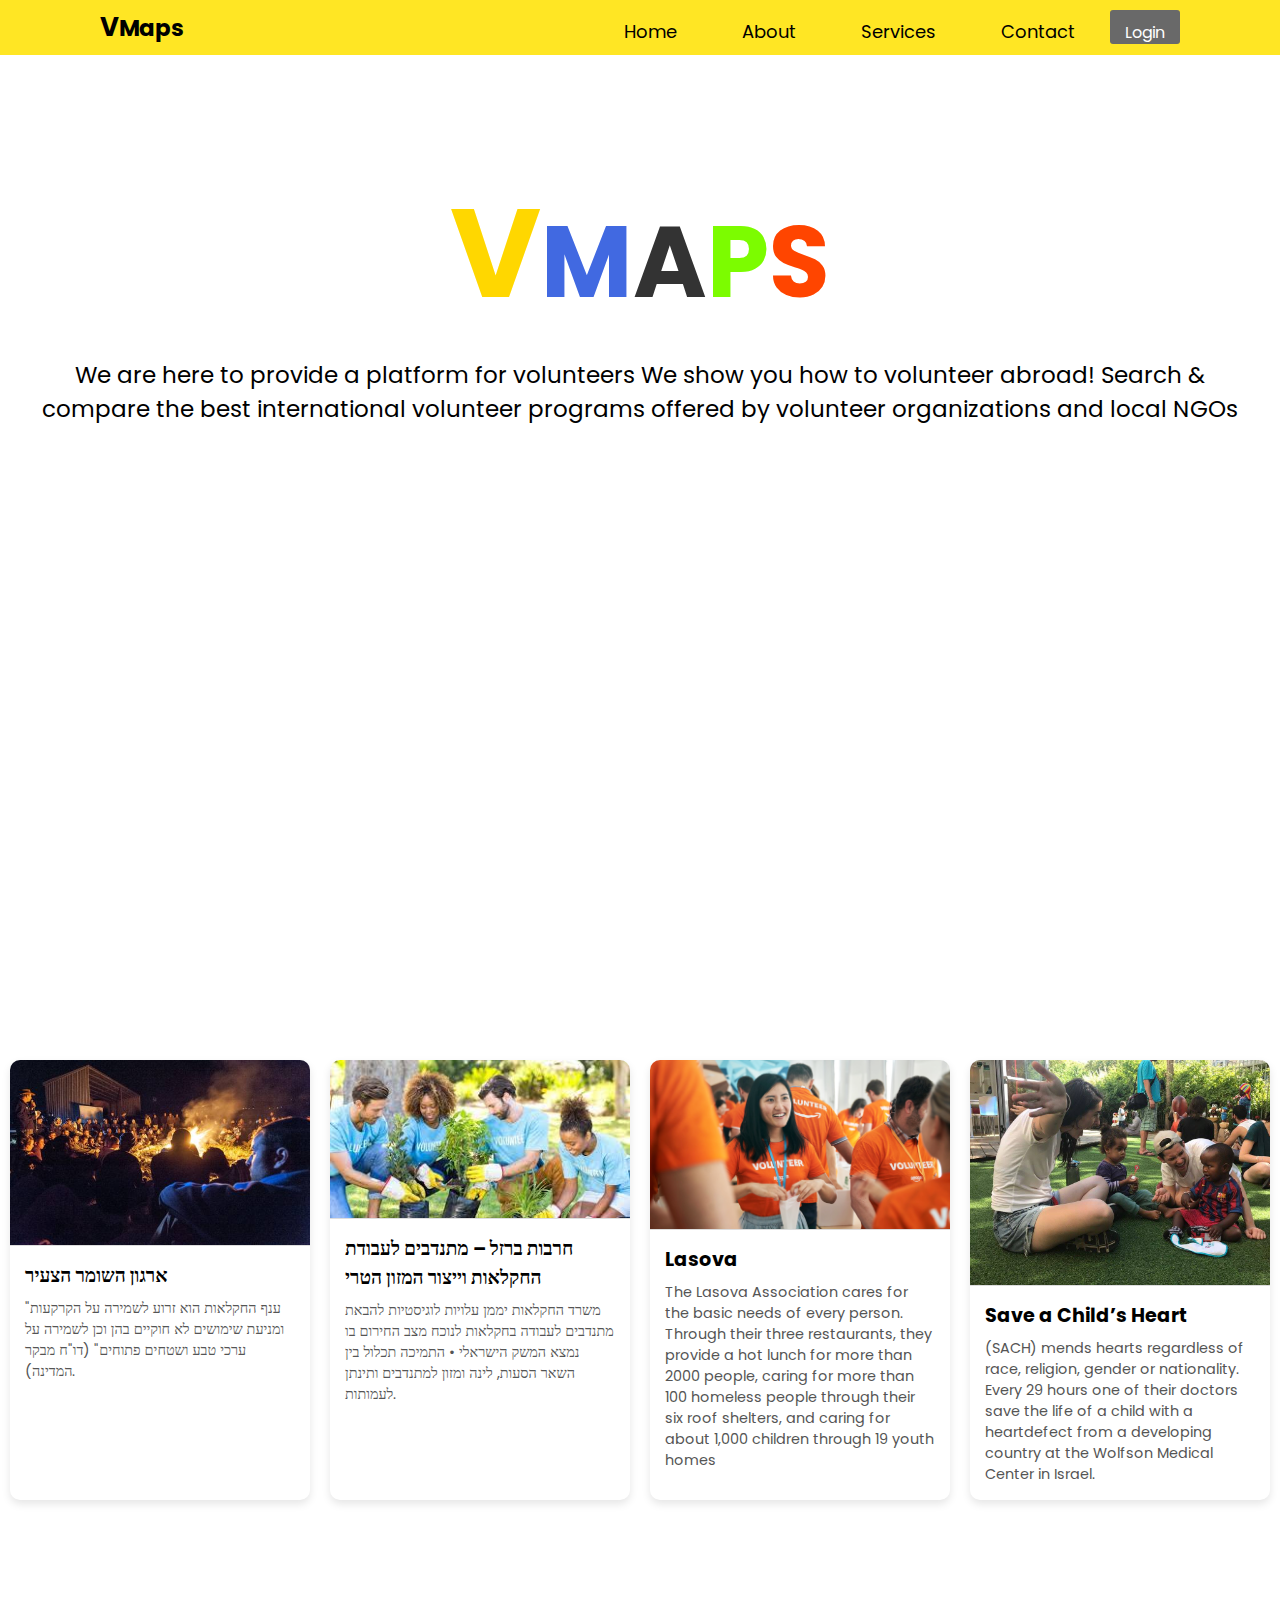
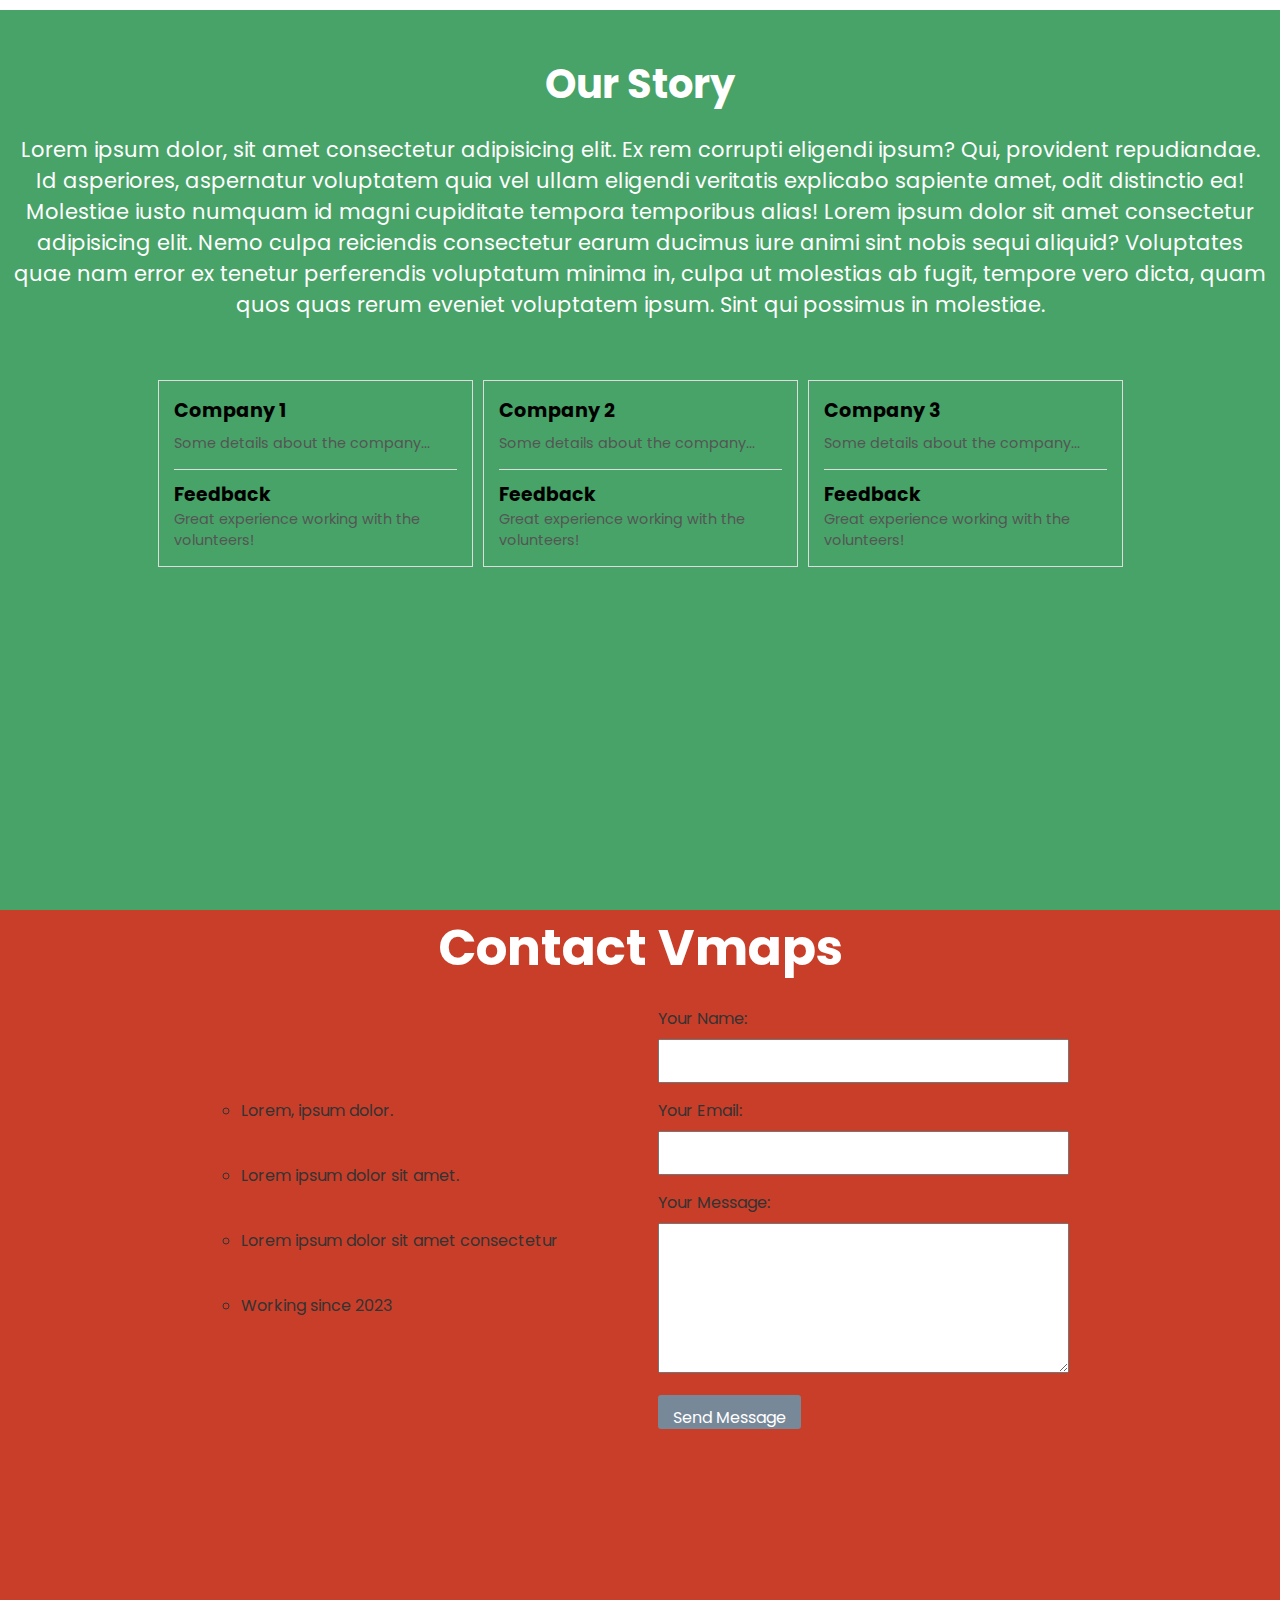
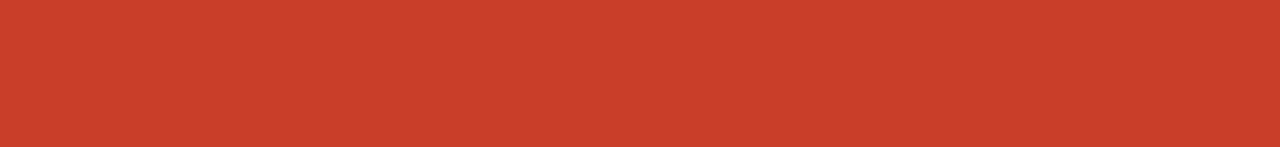
<file: index.html>
<!DOCTYPE html>
<html lang="en">
  <head>
    <meta charset="UTF-8" />
    <meta name="viewport" content="width=device-width, initial-scale=1.0" />
    <!-- Css link -->
    <link rel="stylesheet" href="/style.css" />
    <!-- Boxicon links (this is my most used link for Icons) -->
    <link
      href="https://unpkg.com/boxicons@2.1.4/css/boxicons.min.css"
      rel="stylesheet"
    />
    <!-- this is the font used googlefont  family: poppins -->
    <link rel="preconnect" href="https://fonts.googleapis.com" />
    <link rel="preconnect" href="https://fonts.gstatic.com" crossorigin />
    <link
      href="https://fonts.googleapis.com/css2?family=Poppins:wght@100;200;300;400&display=swap"
      rel="stylesheet"
    />
    <title>VMap</title>
  </head>
  <body>
    <!-- Making the header and nav-bar -->
    <header>
      <h2 href="#" id="logo" style="align-self: center">
        <span style="font-size: 26px">V</span>Maps
      </h2>
      <div id="menu-icon">&#9776;</div>
      <nav id="navigation">
        <a href="#">Home</a>
        <a href="#page1">About</a>
        <a href="/Services.html">Services</a>
        <a href="#page2">Contact</a>
        <button class="btnLoginPopup">Login</button>
      </nav>
    </header>
    <!-- The login/Register window -->
    <div class="wrapper">
      <span class="icon-close"><i class="bx bx-x"></i></span>
      <div class="form-box login">
        <h2 class="login">Login</h2>
        <form action="#">
          <div class="input-box">
            <span class="icon"><i class="bx bxs-envelope"></i></span>
            <input type="email" required />
            <label>Email</label>
          </div>
          <div class="input-box">
            <span class="icon"><i class="bx bxs-lock-alt"></i></span>
            <input type="password" required />
            <label>Password</label>
          </div>
          <div class="remember-forgot">
            <label>Remember me<input type="checkbox" /></label>
          </div>
          <button type="submit" class="btn">Login</button>
          <div class="login-register">
            <p>
              Don't have an account?
              <a href="#" class="register-link">Register</a>
            </p>
          </div>
        </form>
      </div>
    </div>
    <div id="main">
      <div id="page">
        <h1 style="font-size: 100px">
          <span style="color: gold; font-size: 125px">V</span
          ><span style="color: royalblue">M</span><span>A</span
          ><span style="color: lawngreen">P</span
          ><span style="color: orangered">S</span>
        </h1>
        <p style="text-align: center; padding: 10px; font-size: 23px">
          We are here to provide a platform for volunteers We show you how to
          volunteer abroad! Search & compare the best international volunteer
          programs offered by volunteer organizations and local NGOs
        </p>
      </div>
      <div class="container1">
        <div class="card">
          <img src="/Images/timthumb.jpeg" alt="Card Image" />
          <div class="card-content">
            <div class="card-title">ארגון השומר הצעיר</div>
            <div class="card-text">
              "ענף החקלאות הוא זרוע לשמירה על הקרקעות ומניעת שימושים לא חוקיים
              בהן וכן לשמירה על ערכי טבע ושטחים פתוחים" (דו"ח מבקר המדינה).
            </div>
          </div>
        </div>

        <div class="card">
          <img src="/Images/Volunteering-2.jpg" alt="Card Image" />
          <div class="card-content">
            <div class="card-title">
              חרבות ברזל – מתנדבים לעבודת החקלאות וייצור המזון הטרי
            </div>
            <div class="card-text">
              משרד החקלאות יממן עלויות לוגיסטיות להבאת מתנדבים לעבודה בחקלאות
              לנוכח מצב החירום בו נמצא המשק הישראלי • התמיכה תכלול בין השאר
              הסעות, לינה ומזון למתנדבים ותינתן לעמותות.
            </div>
          </div>
        </div>

        <div class="card">
          <img src="/Images/vNew.png" alt="Card Image" />
          <div class="card-content">
            <div class="card-title">Lasova</div>
            <div class="card-text">
              The Lasova Association cares for the basic needs of every person.
              Through their three restaurants, they provide a hot lunch for more
              than 2000 people, caring for more than 100 homeless people through
              their six roof shelters, and caring for about 1,000 children
              through 19 youth homes
            </div>
          </div>
        </div>

        <div class="card">
          <img src="/Images/SaveaChild’sHeart.jpg" alt="Card Image" />
          <div class="card-content">
            <div class="card-title">Save a Child’s Heart</div>
            <div class="card-text">
              (SACH) mends hearts regardless of race, religion, gender or
              nationality. Every 29 hours one of their doctors save the life of
              a child with a heartdefect from a developing country at the
              Wolfson Medical Center in Israel.
            </div>
          </div>
        </div>
      </div>
    </div>
    <div id="page1">
      <h2 id="secondtitle" style="margin-top: 34px">Our Story</h2>
      <div id="textcontainer">
        <p id="text1" style="font-size: 21px">
          Lorem ipsum dolor, sit amet consectetur adipisicing elit. Ex rem
          corrupti eligendi ipsum? Qui, provident repudiandae. Id asperiores,
          aspernatur voluptatem quia vel ullam eligendi veritatis explicabo
          sapiente amet, odit distinctio ea! Molestiae iusto numquam id magni
          cupiditate tempora temporibus alias! Lorem ipsum dolor sit amet
          consectetur adipisicing elit. Nemo culpa reiciendis consectetur earum
          ducimus iure animi sint nobis sequi aliquid? Voluptates quae nam error
          ex tenetur perferendis voluptatum minima in, culpa ut molestias ab
          fugit, tempore vero dicta, quam quos quas rerum eveniet voluptatem
          ipsum. Sint qui possimus in molestiae.
        </p>
      </div>

      <div class="gridcontainer">
        <div class="grid-item">
          <h2>Company 1</h2>
          <p>Some details about the company...</p>
          <div class="feedback">
            <h3>Feedback</h3>
            <p>Great experience working with the volunteers!</p>
          </div>
        </div>

        <div class="grid-item">
          <h2>Company 2</h2>
          <p>Some details about the company...</p>
          <div class="feedback">
            <h3>Feedback</h3>
            <p>Great experience working with the volunteers!</p>
          </div>
        </div>
        <div class="grid-item">
          <h2>Company 3</h2>
          <p>Some details about the company...</p>
          <div class="feedback">
            <h3>Feedback</h3>
            <p>Great experience working with the volunteers!</p>
          </div>
        </div>
      </div>
    </div>
    <div id="page2">
      <h1 style="color: white; font-size: 50px">Contact Vmaps</h1>
      <div class="container">
        <ul
          style="
            align-self: center;
            padding: 10px;
            list-style-type: circle;
            color: azure;
            display: flex;
            flex-direction: column-reverse;
          "
        >
          <li>Working since 2023</li>
          <li>Lorem ipsum dolor sit amet consectetur</li>
          <li>Lorem ipsum dolor sit amet.</li>
          <li>Lorem, ipsum dolor.</li>
        </ul>
        <form action="/submit-form" method="post">
          <label for="name">Your Name:</label>
          <input type="text" id="name" name="name" required />

          <label for="email">Your Email:</label>
          <input type="email" id="email" name="email" required />

          <label for="message">Your Message:</label>
          <textarea id="message" name="message" required></textarea>

          <button type="submit" style="background-color: lightslategray">
            Send Message
          </button>
        </form>
      </div>
    </div>
    <script src="/scriptIndex.js"></script>
  </body>
</html>
</file>
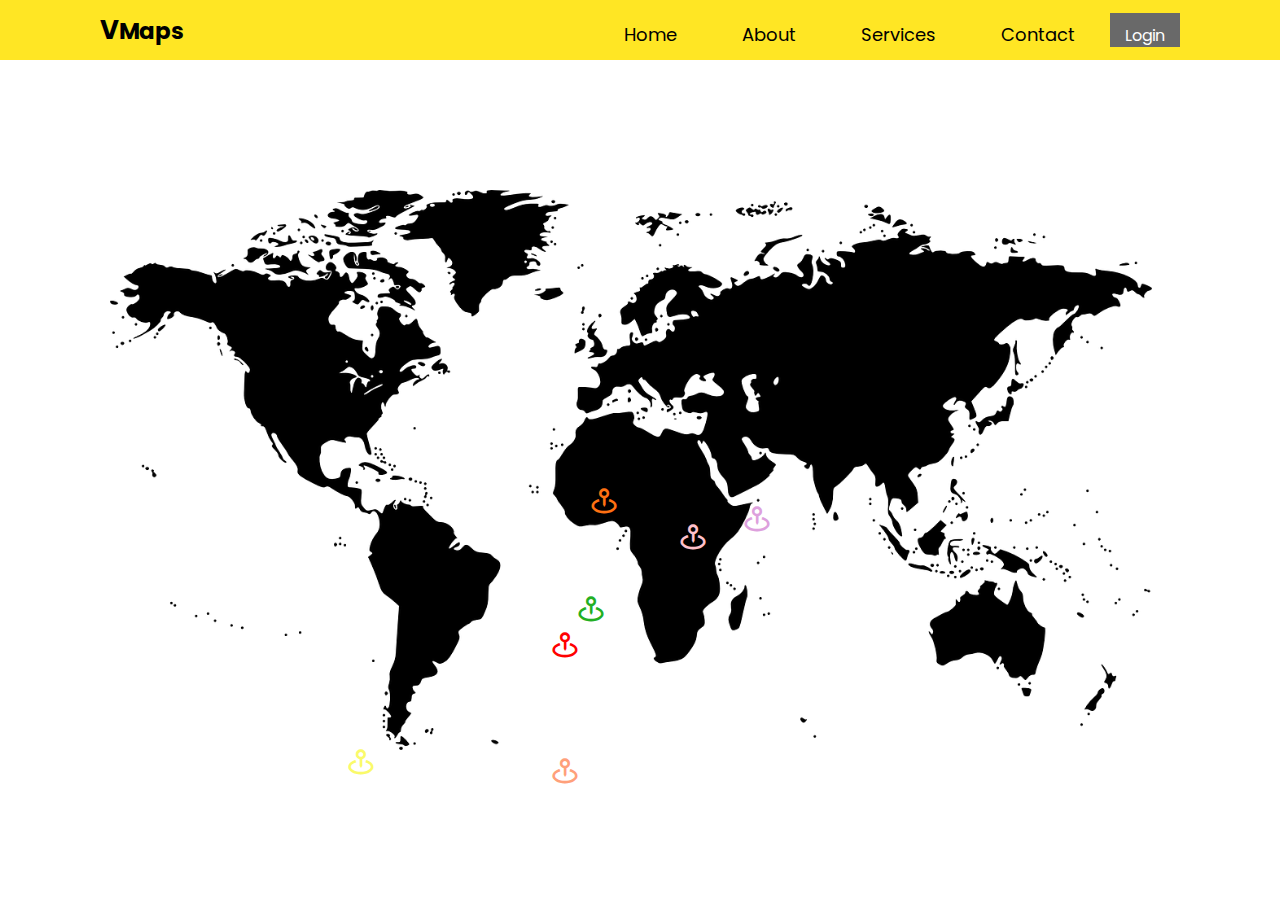
<file: Services.html>
<!DOCTYPE html>
<html lang="en">
  <head>
    <meta charset="UTF-8" />
    <meta name="viewport" content="width=device-width, initial-scale=1.0" />
    <link rel="stylesheet" href="ServicesStyle.css" />
    <!-- Boxicon links (this is my most used link for Icons) -->
    <link
      href="https://unpkg.com/boxicons@2.1.4/css/boxicons.min.css"
      rel="stylesheet"
    />
    <!-- this is the font used googlefont  family: poppins -->
    <link rel="preconnect" href="https://fonts.googleapis.com" />
    <link rel="preconnect" href="https://fonts.gstatic.com" crossorigin />
    <link
      href="https://fonts.googleapis.com/css2?family=Poppins:wght@100;200;300;400&display=swap"
      rel="stylesheet"
    />
    <title>Services</title>
  </head>
  <body>
    <header>
      <h2 href="#" id="logo" style="align-self: center">
        <span style="font-size: 26px">V</span>Maps
      </h2>
      <div id="menu-icon">&#9776;</div>
      <nav id="navigation">
        <a a href="/index.html">Home</a>
        <a a href="#page1">About</a>
        <a a href="#">Services</a>
        <a a href="#page2">Contact</a>
        <button class="btnLoginPopup" style="color: white">Login</button>
      </nav>
    </header>

    <div id="map">
      <img id="Layer_1" src="/Images/world-map-297446_1280.png" alt="" />
    </div>
    <div class="container">
      <i class="bx bx-map-pin" id="Israel" style="color: #ff7112"></i>
      <i
        class="bx bx-map-pin"
        id="Ethiopia"
        style="color: rgb(35, 175, 35)"
      ></i>
      <i
        class="bx bx-map-pin"
        id="CuscoPeru"
        style="color: rgb(250, 250, 106)"
      ></i>
      <i class="bx bx-map-pin" id="NairobiKenya" style="color: red"></i>
      <i class="bx bx-map-pin" id="KathmanduNepal" style="color: pink"></i>
      <i
        class="bx bx-map-pin"
        id="CapeTownSouthAfrica"
        style="color: lightsalmon"
      ></i>
      <i class="bx bx-map-pin" id="HanoiVietnam" style="color: plum"></i>

      <div class="israeltxthide">
        <h1>Israel</h1>
        <p>Healthcare Services</p>
      </div>
      <div class="ethiopiatxthide">
        <h1>Ethiopia</h1>
        <p>Agriculture and Farming</p>
      </div>
      <div class="perutxthide">
        <h1>Peru</h1>
        <p>Arts and Culture</p>
      </div>
      <div class="kenyatxthide">
        <h1>Kenya</h1>
        <p>Humanitarian Aid</p>
      </div>
      <div class="nepaltxthide">
        <h1>Nepal</h1>
        <p>Education and Youth Programs</p>
      </div>
      <div class="southAfricatxthide">
        <h1>South Africa</h1>
        <p>Environmental Conservation</p>
      </div>
      <div class="vietnamtxthide">
        <h1>Vietnam</h1>
        <p>Arts and Culture</p>
      </div>
    </div>

    <script src="/script.js"></script>
  </body>
</html>
</file>
<file: style.css>
* {
  margin: 0;
  padding: 0;
  box-sizing: border-box;
  font-family: poppins;
}

header {
  position: fixed;
  width: 100%;
  padding: 20px 100px;
  background-color: rgba(255, 230, 36);
  display: flex;
  justify-content: space-between;
  height: 55px;
}
#menu-icon {
  display: none;
}
#navigation {
  font-size: 18px;
  align-self: center;
}

#logo {
  font-size: 23px;
}
a {
  text-decoration-line: none;
  margin: 30px;
  color: black;
}
a:hover {
  color: white;
}
button {
  font-size: 20px;
  border-radius: 3px;
  padding: 3px;
  height: 34px;
  background-color: rgb(255, 255, 255);
}
.wrapper {
  position: fixed;
  top: 50%;
  left: 50%;
  transform: translate(-50%, -50%);
  width: 400px;
  height: 440px;
  background: transparent;
  border: 2px solid rgba(255, 255, 255, 0.5);
  border-radius: 20px;
  backdrop-filter: blur(20px);
  box-shadow: 0 0 30px rgba(0, 0, 0, 0.5);
  display: flex;
  justify-content: center;
  align-items: center;
  display: none;
}
.wrapper .form-box {
  width: 100%;
  padding: 40px;
}
.wrapper .icon-close {
  position: absolute;
  top: 0;
  right: 0;
  width: 45px;
  height: 45px;
  background-color: transparent;
  font-size: 2em;
  display: flex;
  justify-content: center;
  align-items: center;
  cursor: pointer;
}
.form-box .login {
  font-size: 2em;
  color: #162938;
  text-align: center;
}
.input-box {
  position: relative;
  width: 100%;
  height: 50px;
  border-bottom: 2px solid #162938;
  margin: 30px 0;
}
.input-box label {
  position: absolute;
  top: 30%;
  left: 75%;
  transform: translateY(-50%);
  font-size: 1em;
  color: #162938;
  font-weight: 500;
  pointer-events: none;
}
.remember-forgot {
  display: flex;
  justify-content: center;
}
.btn {
  position: relative;
  left: 25%;
  width: 150px;
}
.login-register {
  text-align: center;
  margin-top: 2px;
}

#main {
  overflow: hidden;
}
#page {
  height: 100vh;
  width: 100vw;
  background-color: rgb(255, 255, 255);
  margin-top: 150px;
  display: flex;
  align-items: center;
  flex-direction: column;
  padding: 10px;
}
#page1 {
  height: 100vh;
  width: 100vw;
  background-color: rgb(71, 163, 103);
  display: flex;
  flex-direction: column;
}
#textcontainer {
  font-size: 27px;
}
#secondtitle {
  color: white;
  text-align: center;
  padding: 10px;
  font-size: 40px;
}
#text1 {
  color: white;
  text-align: center;
  padding: 10px;
}
.gridcontainer {
  margin-top: 35px;

  padding: 10px;
  display: flex;
  flex-direction: row;
  align-content: center;
  justify-content: center;
}

.grid-item {
  box-sizing: border-box;
  width: 25%;
  padding: 15px;
  border: 1px solid #ddd;
  margin: 5px;
}

.grid-item h2 {
  font-size: 1.2rem;
  margin-bottom: 8px;
}

.grid-item p {
  font-size: 0.9rem;
  color: #555;
}

.feedback {
  margin-top: 15px;
  padding-top: 10px;
  border-top: 1px solid #ddd;
}
#page2 {
  height: 93vh;
  width: 100vw;
  background-color: rgb(201, 62, 41);
}
.container {
  display: flex;
  flex-direction: row;
  justify-content: space-evenly;
  max-width: 1000px;
  margin: 0 auto;
}

h1 {
  text-align: center;
  color: #333;
}
li {
  margin: 20px;
  color: #333;
}
form {
  margin-top: 20px;
}

label {
  display: block;
  margin-bottom: 8px;
  color: #333;
}

input,
textarea {
  width: 100%;
  padding: 10px;
  margin-bottom: 15px;
  box-sizing: border-box;
}

textarea {
  resize: vertical;
  height: 150px;
}

button {
  background-color: dimgray;
  color: #fff;
  padding: 10px 15px;
  border: none;
  cursor: pointer;
  font-size: 1rem;
}

button:hover {
  background-color: #000000;
}

.container1 {
  display: flex;
  flex-direction: row;
  justify-content: space-evenly;
  margin-bottom: 100px;
}
.card {
  width: 300px;
  border-radius: 10px;
  overflow: hidden;
  box-shadow: 0 4px 8px rgba(0, 0, 0, 0.1);
  background-color: #fff;
  margin: 10px;
}

.card img {
  width: 100%;
  height: auto;
  display: block;
  border-bottom: 1px solid #ddd;
}

.card-content {
  padding: 15px;
}

.card-title {
  font-size: 1.2rem;
  font-weight: bold;
  margin-bottom: 8px;
}

.card-text {
  font-size: 0.9rem;
  color: #555;
}

@media all and (min-width: 768px) and (max-width: 1024px) {
}

@media all and (min-width: 480px) and (max-width: 768px) {
}

@media all and (max-width: 480px) {
  /* Additional styles for smaller screens */

  header {
    padding: 10px;
    position: fixed;
    top: 0;
  }

  #navigation {
    flex-direction: column;
    align-items: center;
    position: absolute;
    top: 55px;
    left: 0;
    width: 100%;
    background-color: rgba(255, 230, 36);
    display: none; /* Hide the navigation initially on small screens */
  }

  #navigation a {
    margin: 10px 0;
  }

  #navigation.active {
    display: flex; /* Show the navigation when the 'active' class is applied */
  }

  /* Add a menu icon for mobile navigation */
  #menu-icon {
    display: block;
    font-size: 24px;
    cursor: pointer;
  }

  .wrapper {
    width: 90%;
    height: auto;
    padding: 20px;
  }

  .form-box .login {
    font-size: 1.5em;
  }

  .input-box label {
    left: 70%;
  }

  .btn {
    width: 100%;
    left: 0;
  }

  #main {
    margin-top: 80px;
  }

  #page {
    padding: 10px;
  }

  .gridcontainer {
    margin-top: 35px;
    padding: 10px;
    display: flex;
    flex-direction: raw;
    align-items: center;
    overflow-x: auto;
  }

  .grid-item {
    width: 90%;
  }

  .grid-item h2 {
    font-size: 1rem;
  }

  .grid-item p {
    font-size: 0.8rem;
  }

  .feedback {
    margin-top: 10px;
  }

  #page2 {
    height: auto;
    padding: 10px;
  }

  .container {
    flex-direction: column;
  }

  label,
  input,
  textarea {
    width: 100%;
  }

  button {
    width: 100%;
  }

  .container1 {
    display: flex;
    flex-direction: column;
    margin-bottom: 100px;
    overflow-x: auto;
  }

  .card {
    width: 90%;
  }
}
</file>
<file: ServicesStyle.css>
* {
  margin: 0;
  padding: 0;
  box-sizing: border-box;
  font-family: poppins;
}
header {
  position: relative;
  width: 100%;
  padding: 20px 100px;
  background-color: rgb(255, 230, 36);
  display: flex;
  justify-content: space-between;
  height: 60px;
}

#navigation {
  font-size: 18px;
  align-self: center;
}
#logo {
  font-size: 23px;
}
a {
  text-decoration-line: none;
  margin: 30px;
  color: black;
}
a:hover {
  color: white;
}
button {
  background-color: dimgray;
  padding: 10px 15px;
  border: none;
  cursor: pointer;
  font-size: 1rem;
  height: 34px;
}

button:hover {
  background-color: #000000;
}

#map {
  display: block;
  position: relative;
  top: 130px;
  left: 110px;
  width: 1400px;
  overflow: hidden;
}
#Layer_1 {
  height: 560px;
  position: relative;
}
.bx {
  font-size: 30px;
}
#Israel {
  position: absolute;
  top: 54%;
  left: 46%;
}
#Ethiopia {
  position: absolute;
  top: 66%;
  left: 45%;
}
#CuscoPeru {
  position: absolute;
  top: 83%;
  left: 27%;
}
#NairobiKenya {
  position: absolute;
  top: 70%;
  left: 43%;
}
#KathmanduNepal {
  position: absolute;
  top: 58%;
  left: 53%;
}
#CapeTownSouthAfrica {
  position: absolute;
  top: 84%;
  left: 43%;
}
#HanoiVietnam {
  position: absolute;
  top: 56%;
  left: 58%;
}
/* The text boxes that will appear by clicking on the icons */
.israeltxthide {
  background-color: rgba(255, 255, 255, 0.895);
  display: inline-block;
  width: 250px;
  position: absolute;
  bottom: 50%;
  left: 47%;
  border: 2px solid darkorange;
  display: none;
}
.ethiopiatxthide {
  background-color: rgba(255, 255, 255, 0.895);
  display: inline-block;
  width: 250px;
  position: absolute;
  bottom: 36%;
  left: 47%;
  border: 2px solid lawngreen;
  display: none;
}
.perutxthide {
  background-color: rgba(255, 255, 255, 0.895);
  display: inline-block;
  width: 250px;
  position: absolute;
  bottom: 24%;
  left: 10%;
  border: 2px solid gold;
  display: none;
}
.kenyatxthide {
  background-color: rgba(255, 255, 255, 0.895);
  display: inline-block;
  width: 250px;
  position: absolute;
  bottom: 36%;
  left: 27%;
  border: 2px solid red;
  display: none;
}
.nepaltxthide {
  background-color: rgba(255, 255, 255, 0.895);
  display: inline-block;
  width: 250px;
  position: absolute;
  bottom: 50%;
  left: 55%;
  border: 2px solid lightpink;
  display: none;
}
.southAfricatxthide {
  background-color: rgba(255, 255, 255, 0.895);
  display: inline-block;
  width: 250px;
  position: absolute;
  left: 50%;
  border: 2px solid darkorange;
  display: none;
}
.vietnamtxthide {
  background-color: rgba(255, 255, 255, 0.895);
  display: inline-block;
  width: 250px;
  position: absolute;
  bottom: 50%;
  left: 60%;
  border: 2px solid darkorchid;
  display: none;
}
#menu-icon {
  display: none;
}
@media all and (min-width: 480px) and (max-width: 768px) {
  header {
    padding: 10px;
    position: fixed;
    top: 0;
  }

  #navigation {
    flex-direction: column;
    align-items: center;
    position: absolute;
    top: 55px;
    left: 0;
    width: 100%;
    background-color: rgba(255, 230, 36);
    display: none; /* Hide the navigation initially on small screens */
  }

  #navigation a {
    margin: 10px 0;
  }

  #navigation.active {
    display: flex; /* Show the navigation when the 'active' class is applied */
  }

  #menu-icon {
    display: block;
    font-size: 24px;
    cursor: pointer;
  }
}
</file>
